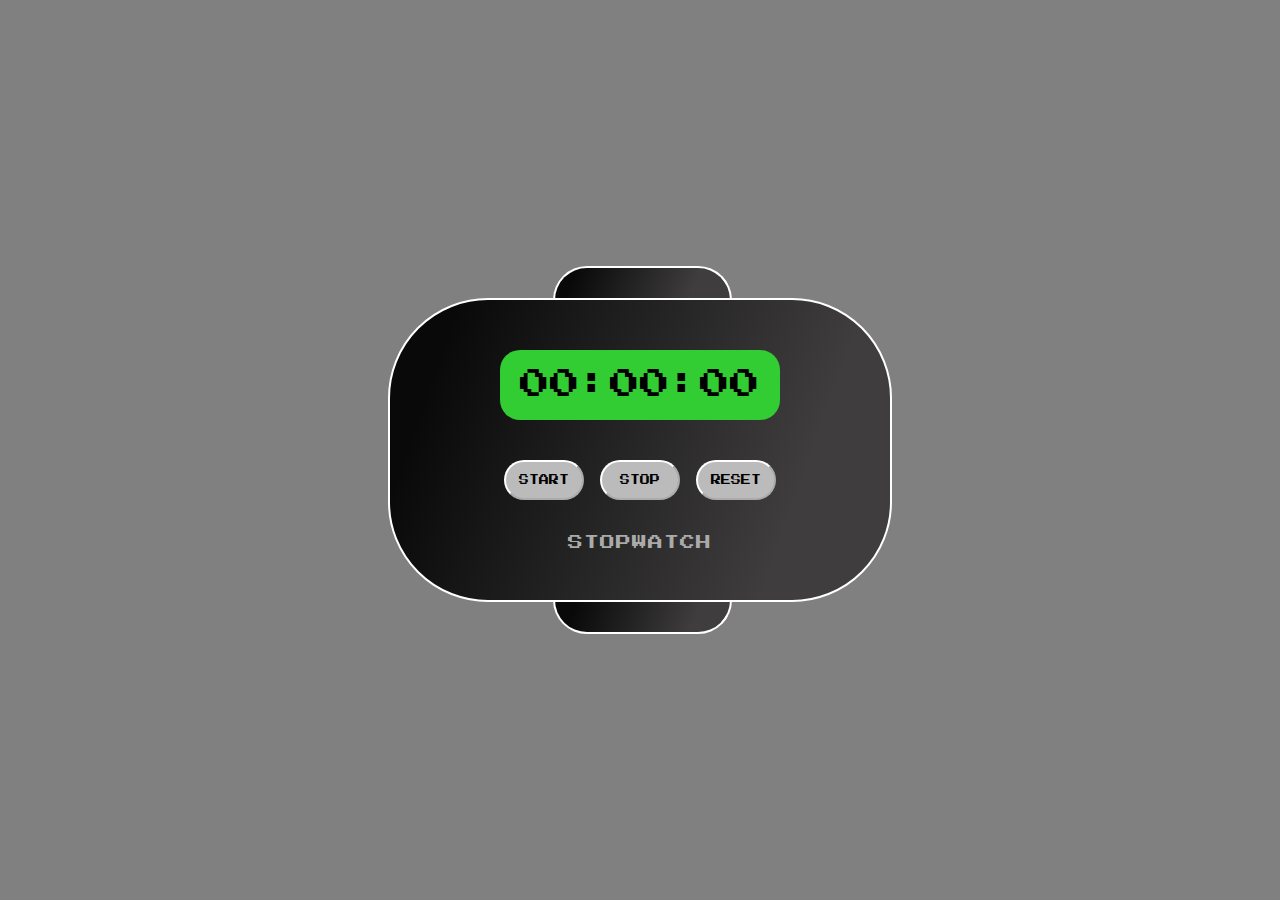
<file: Stopwatch/stopwatch.html>
<!DOCTYPE html>
<html lang="en">
<head>
    <meta charset="UTF-8">
    <meta http-equiv="X-UA-Compatible" content="IE=edge">
    <meta name="viewport" content="width=device-width, initial-scale=1.0">
    <link rel="preconnect" href="https://fonts.googleapis.com">
    <link rel="preconnect" href="https://fonts.gstatic.com" crossorigin>
    <link href="https://fonts.googleapis.com/css2?family=Press+Start+2P:wght@400;500;600;700&display=swap" rel="stylesheet">
    <link href="style.css" rel="stylesheet">
    <title>Stopwatch</title>
</head>
<body>
    <div class="container">
        <div class="stopwatch-wrapper">
            <div id="stopwatch">00:00:00</div>
            <div class="button-grp">
                <button onclick="startWatch()">
                   <span>Start</span> 
                </button>
                <button onclick="stopWatch()">
                    <span>Stop</span> 
                </button>
                <button onclick="resetWatch()">
                    <span>Reset</span> 
                </button>
            </div>
            <div class="name">stopwatch</div>
        </div>
    </div>

    <script src="script.js"></script>
</body>
</html>
</file>
<file: Stopwatch/style.css>
body {
    height: 100vh;
    background-color: grey;
    display: flex;
    font-family: 'Press Start 2P', cursive;
    align-items: center;
    justify-content: center;
    position: relative;
    margin: 0;
    padding: 0 20px;
}

.container,
.container:after,
.container:before {
    background: linear-gradient(109.6deg, rgba(0, 0, 0, 0.93) 11.2%, rgb(63, 61, 61) 78.9%);
}

.container {
    width: 500px;
    height: 300px;
    border: 2px solid #fff;
    border-radius: 100px;
    position: relative;
}

.stopwatch-wrapper {
    position: absolute;
    top: 50%;
    left: 50%;
    transform: translate(-50%, -50%);
    text-align: center;
}

.stopwatch-wrapper button {
    height: 40px;
    width: 80px;
    background: #bbb;
    border-color: #fff;
    border-radius: 100px;
}

.stopwatch-wrapper #stopwatch {
    background-color: #32cd32;
    border-radius: 20px;
    font-size: 30px;
    margin-bottom: 40px;
    padding: 20px;
}

.name,
.button-grp button {
    text-transform: uppercase;
}

.button-grp button {
    font-size: 10px;
    font-family: inherit;
}

.container:before,
.container:after {
    border: 2px solid #fff;
    content: '';
    display: inline-block;
    position: absolute;
    height: 30px;
    width: 35%;
    left: 32.5%;
}

.container:before {
    top: -34px;
    border-top-left-radius: 100px;
    border-top-right-radius: 100px;
}

.container:after {
    bottom: -34px;
    border-bottom-left-radius: 100px;
    border-bottom-right-radius: 100px;
}

.name {
    color: #aaa;
    margin-top:35px;
    font-size: 15px;
    letter-spacing: 1px;
}

/* Media Query for mobile view */

@media screen and (max-width: 450px) {
    .container {
        width: 100%;
    }

    .stopwatch-wrapper #stopwatch {
        font-size: 20px;
    }

    .button-grp button {
        width: 17%;
        margin: 0 10px;
        position: relative;
    }

    button span {
        position: absolute;
        top: -50%;
        left: -4px;
        color: #fff;
    }
}
</file>
